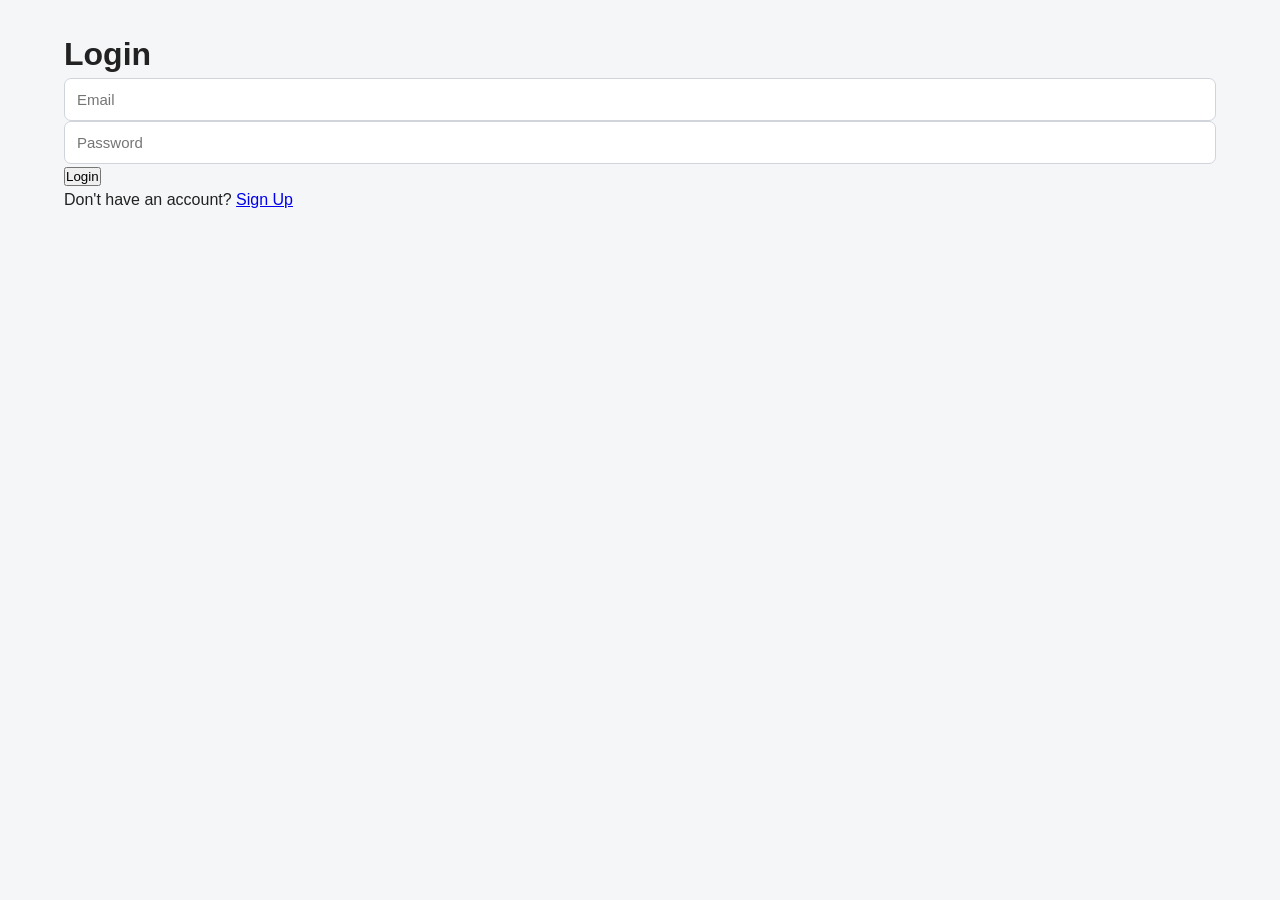
<file: frontend/login.html>
<!DOCTYPE html>
<html lang="en">

<head>
    <meta charset="UTF-8">
    <meta name="viewport" content="width=device-width, initial-scale=1.0">

    <title>Login - Student Expense Tracker</title>

    <link rel="stylesheet" href="style.css">
</head>

<body>

    <div class="container">

        <h1>Login</h1>

        <form id="loginForm">

            <input
                type="email"
                id="email"
                placeholder="Email"
                required
            >

            <input
                type="password"
                id="password"
                placeholder="Password"
                required
            >

            <button type="submit">
                Login
            </button>

        </form>

        <p>
            Don't have an account?
            <a href="signup.html">Sign Up</a>
        </p>

        <p id="message"></p>

    </div>

    <script src="login.js"></script>

</body>

</html>
</file>
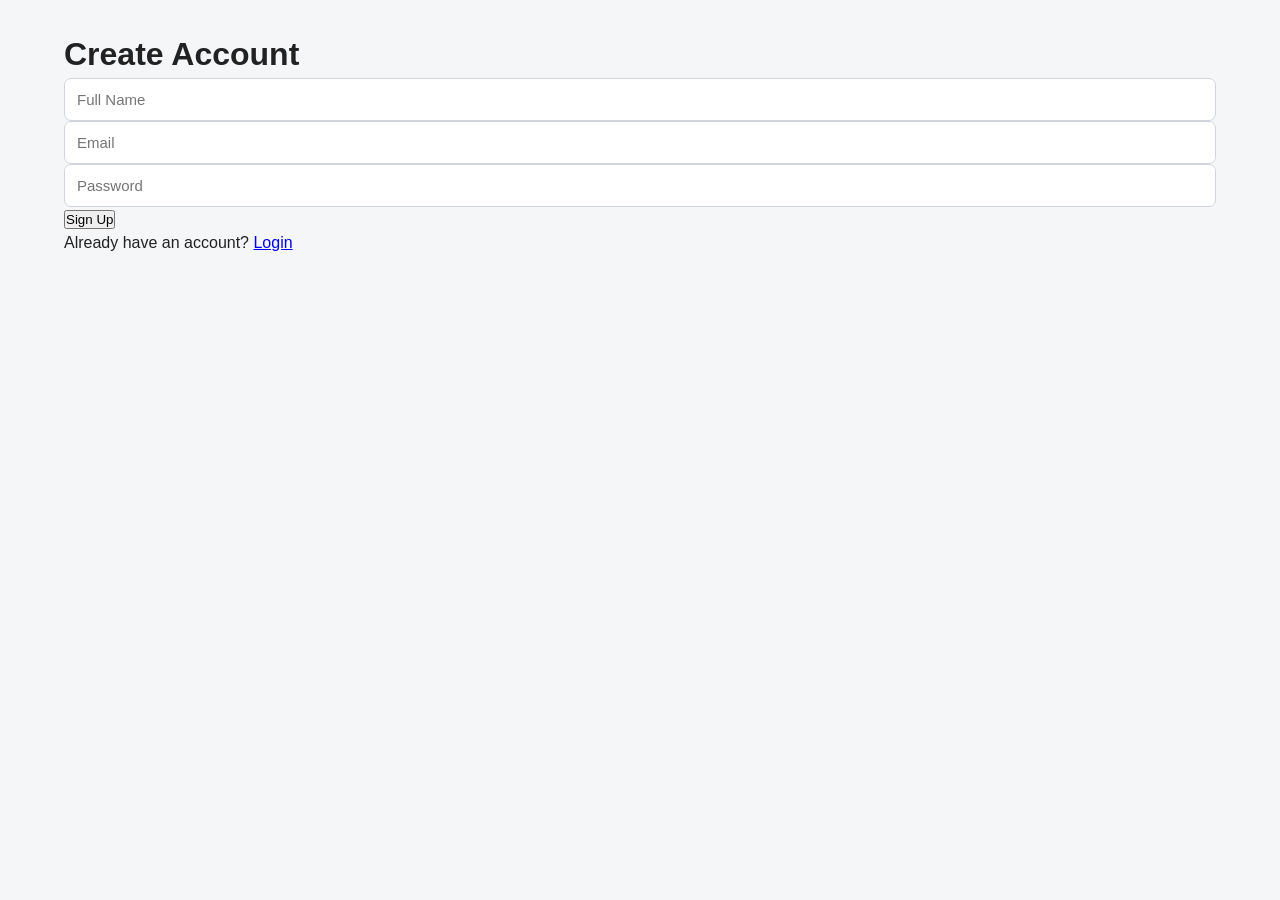
<file: frontend/signup.html>
<!DOCTYPE html>
<html lang="en">

<head>
    <meta charset="UTF-8">
    <meta name="viewport" content="width=device-width, initial-scale=1.0">

    <title>Sign Up - Student Expense Tracker</title>

    <link rel="stylesheet" href="style.css">
</head>

<body>

    <div class="container">

        <h1>Create Account</h1>

        <form id="signupForm">

            <input
                type="text"
                id="name"
                placeholder="Full Name"
                required
            >

            <input
                type="email"
                id="email"
                placeholder="Email"
                required
            >

            <input
                type="password"
                id="password"
                placeholder="Password"
                required
            >

            <button type="submit">
                Sign Up
            </button>

        </form>

        <p>
            Already have an account?
            <a href="login.html">Login</a>
        </p>

        <p id="message"></p>

    </div>

    <script src="signup.js"></script>

</body>

</html>
</file>
<file: frontend/style.css>
* {
    box-sizing: border-box;
    margin: 0;
    padding: 0;
}

body {
    font-family: Arial, sans-serif;
    background: #f4f6f8;
    color: #222;
    line-height: 1.5;
}

.navbar {
    background: #1f2937;
    color: white;
    padding: 20px 5%;
    display: flex;
    justify-content: space-between;
    align-items: center;
}

.logo {
    font-size: 22px;
    font-weight: bold;
}

.nav-subtitle {
    font-size: 14px;
    opacity: 0.8;
}

.container {
    width: 90%;
    max-width: 1200px;
    margin: 30px auto;
}

.dashboard {
    display: grid;
    grid-template-columns: repeat(4, 1fr);
    gap: 20px;
    margin-bottom: 20px;
}

.summary-card {
    background: white;
    padding: 22px;
    border-radius: 12px;
    box-shadow: 0 3px 12px rgba(0, 0, 0, 0.08);
}

.summary-card h3 {
    font-size: 15px;
    color: #666;
    margin-bottom: 10px;
}

.summary-card p {
    font-size: 28px;
    font-weight: bold;
    margin-bottom: 12px;
}

.summary-card button {
    border: none;
    background: #eee;
    padding: 7px 12px;
    border-radius: 6px;
    cursor: pointer;
}

.progress-section {
    background: white;
    padding: 20px;
    border-radius: 12px;
    margin-bottom: 20px;
}

.progress-header {
    display: flex;
    justify-content: space-between;
    margin-bottom: 10px;
    font-weight: bold;
}

.progress-bar {
    height: 12px;
    background: #e5e7eb;
    border-radius: 10px;
    overflow: hidden;
}

#progressFill {
    height: 100%;
    width: 0%;
    background: #2563eb;
    transition: width 0.3s ease;
}

.card {
    background: white;
    padding: 25px;
    border-radius: 12px;
    margin-bottom: 25px;
    box-shadow: 0 3px 12px rgba(0, 0, 0, 0.08);
}

.card h2 {
    margin-bottom: 20px;
}

.form-grid {
    display: grid;
    grid-template-columns: repeat(2, 1fr);
    gap: 18px;
}

.form-group {
    margin-bottom: 18px;
}

.form-group label {
    display: block;
    font-weight: bold;
    margin-bottom: 7px;
}

input,
select,
textarea {
    width: 100%;
    padding: 12px;
    border: 1px solid #d1d5db;
    border-radius: 7px;
    font-size: 15px;
    background: white;
}

textarea {
    min-height: 90px;
    resize: vertical;
}

input:focus,
select:focus,
textarea:focus {
    outline: none;
    border-color: #2563eb;
}

.form-buttons {
    display: flex;
    gap: 10px;
}

button {
    cursor: pointer;
}

.primary-button {
    background: #2563eb;
    color: white;
    border: none;
    padding: 12px 20px;
    border-radius: 7px;
    font-weight: bold;
}

.primary-button:hover {
    background: #1d4ed8;
}

.secondary-button {
    background: #e5e7eb;
    border: none;
    padding: 12px 20px;
    border-radius: 7px;
}

.hidden {
    display: none;
}

.section-heading {
    display: flex;
    justify-content: space-between;
    align-items: center;
}

.muted {
    color: #777;
    font-size: 14px;
    margin-bottom: 15px;
}

.filters {
    display: grid;
    grid-template-columns: 2fr 1fr 1fr;
    gap: 12px;
    margin-bottom: 20px;
}

#expenseList {
    list-style: none;
}

.expense-item {
    border: 1px solid #e5e7eb;
    border-radius: 10px;
    padding: 15px;
    margin-bottom: 12px;
    display: flex;
    justify-content: space-between;
    align-items: center;
    gap: 15px;
}

.expense-info {
    flex: 1;
}

.expense-name {
    font-size: 17px;
    font-weight: bold;
    margin-bottom: 5px;
}

.expense-details {
    color: #666;
    font-size: 14px;
}

.expense-description {
    color: #777;
    font-size: 13px;
    margin-top: 5px;
}

.expense-actions {
    display: flex;
    gap: 8px;
}

.edit-button,
.delete-button {
    border: none;
    padding: 8px 12px;
    border-radius: 6px;
    color: white;
}

.edit-button {
    background: #f59e0b;
}

.delete-button {
    background: #dc2626;
}

.empty-message {
    text-align: center;
    padding: 30px;
    color: #777;
}

.chart-section {
    min-height: 400px;
}

#expenseChart {
    max-height: 350px;
}


/* RESPONSIVE DESIGN */

@media (max-width: 900px) {

    .dashboard {
        grid-template-columns: repeat(2, 1fr);
    }

}

@media (max-width: 600px) {

    .navbar {
        flex-direction: column;
        gap: 5px;
        text-align: center;
    }

    .container {
        width: 94%;
        margin: 20px auto;
    }

    .dashboard {
        grid-template-columns: 1fr;
    }

    .form-grid {
        grid-template-columns: 1fr;
    }

    .filters {
        grid-template-columns: 1fr;
    }

    .expense-item {
        flex-direction: column;
        align-items: stretch;
    }

    .expense-actions {
        width: 100%;
    }

    .expense-actions button {
        flex: 1;
    }

}
/* =========================
   MOBILE RESPONSIVE DESIGN
   ========================= */

@media (max-width: 768px) {

    body {
        padding: 10px;
    }

    .container {
        width: 100%;
        padding: 15px;
    }

    .summary {
        grid-template-columns: 1fr;
        gap: 10px;
    }

    .summary div {
        width: 100%;
    }

    form {
        display: flex;
        flex-direction: column;
        gap: 10px;
    }

    input,
    select,
    button {
        width: 100%;
        box-sizing: border-box;
    }

    .search-box {
        width: 100%;
    }

    #expenseList {
        padding: 0;
    }

    #expenseList li {
        display: flex;
        flex-direction: column;
        gap: 8px;
        padding: 12px;
    }

    #expenseList button {
        width: 100%;
    }

    canvas {
        max-width: 100%;
        height: auto !important;
    }
}
/* ==========================================
   EXPENSE LIST
   ========================================== */

#expenseList {
    list-style: none;
    padding: 0;
    margin: 0;
}

#expenseList li {
    display: flex;
    align-items: center;
    gap: 12px;
    padding: 16px;
    margin-bottom: 12px;
    border-radius: 12px;
    background: #f8f9fa;
}

.expense-info {
    flex: 1;
    display: flex;
    flex-direction: column;
    gap: 5px;
}

.expense-info strong {
    font-size: 17px;
}

.expense-info span {
    font-weight: bold;
}

.expense-info small {
    color: #666;
}


/* ==========================================
   BUTTONS
   ========================================== */

#expenseList button {
    padding: 8px 14px;
    border: none;
    border-radius: 7px;
    cursor: pointer;
}

#expenseList button:hover {
    opacity: 0.8;
}


/* ==========================================
   HIDDEN
   ========================================== */

.hidden {
    display: none !important;
}


/* ==========================================
   MOBILE
   ========================================== */

@media (max-width: 700px) {

    #expenseList li {
        flex-wrap: wrap;
    }

    #expenseList button {
        margin-top: 5px;
    }
}
</file>
